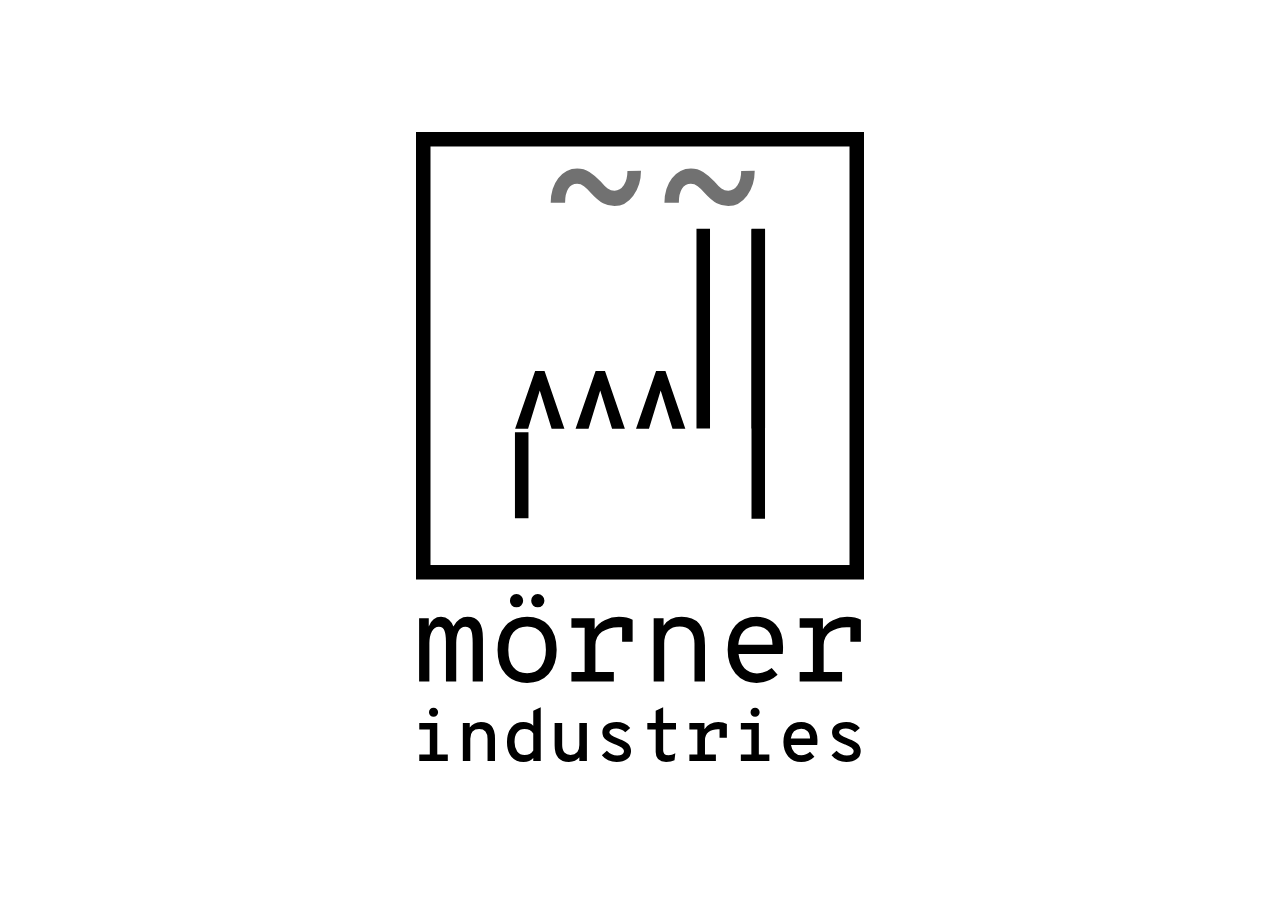
<file: index.html>
<!DOCTYPE html>
<html>
  <head>
    <title>Mörner Industries</title>
    <meta charset="utf-8" />
    <meta
      name="viewport"
      content="width=device-width, height=device-height, initial-scale=1"
    />
    <meta
      property="og:image"
      content="http://morner.industries/assets/logo-512x512.png"
    />
    <link
      rel="icon"
      type="image/png"
      sizes="32x32"
      href="assets/favicon-32x32.png"
    />
    <link
      rel="icon"
      type="image/png"
      sizes="16x16"
      href="assets/favicon-16x16.png"
    />
    <link rel="stylesheet" href="assets/app.css" />
    <link
      href="https://fonts.googleapis.com/css?family=Overpass+Mono:600"
      rel="stylesheet"
    />
  </head>
  <body
    ontouchstart="onInitialClick(event)"
    onmousedown="onInitialClick(event)"
  >
    <header onclick="onHeaderClick()">
      <img src="assets/logo.svg" alt="Mörner Industries Logotype" />
    </header>
    <nav>
      <ul>
        <li onclick="onContractingClick()">Contracting</li>
      </ul>
    </nav>
    <section></section>
    <footer>© 2017 Mörner Industries</footer>
    <script src="scripts/app.js"></script>
  </body>
</html>
</file>
<file: assets/app.css>
html {
	font-family: 'Overpass Mono', monospace;
}

body, ul {
	margin: 0;
	padding: 0;
}

body {
	/* Flex fallback for grid */
	display: flex;
	flex-direction: column;
}

body {
	height: 100vh;
	max-height: 100%;
	width: 100%;
	display: grid;
}

header {
	grid-area: header;
	padding: 30px;
}

nav {
	padding: 30px;
}

footer {
	grid-area: footer;
	padding: 10px 30px;
	align-self: end;
}

section {
	grid-area:content;
	padding: 30px;
}

body:not(.initialized) {
	grid-template-areas: "header";
	grid-template-rows: 100vh;
	grid-template-columns: 100vw;
	align-items: center;
}

body.initialized {
	animation: fade-out-in 1.5s linear;
}

/* Flex fallback */
body:not(.initialized) {
	justify-content: center;
	align-items: center;
}

body:not(.initialized) > *:not(header) {
	display: none;
}

nav {
	background: #2B2B37;
	color: #FFF;
}

/* Flex fallback */
body > section {
	flex-grow: 1;
}

body > section {
	background: #878796;
}


nav > ul {
	list-style: none;
}

nav > ul > li {
	letter-spacing: 1px;
}

footer {
	background: #2B2B37;
	color: #878796;
	/* Flex fallback */
	width: calc(100vw - 60px);
}

@media (orientation: landscape) {
	body {
		grid-template-columns: 160px auto;
		grid-template-areas:
		"header content"
		"nav content"
		"footer footer";
		grid-template-rows: minmax(100px, 200px) auto 40px;
	}

	footer {
		text-align: right;
	}

	body:not(.initialized) > header {
		justify-self: center;
	}

	body:not(.initialized) > header > img {
		height: 70vh;
	}

	body.initialized > header > img {
		width: 15vw;
		max-height: 140px;
		max-width: 100px;
	}

	nav > ul {
	}
	
	nav > ul > li:nth-child(1) {
		font-size: 12px;
		letter-spacing: 1.5px;
	}

	nav > ul > li:nth-child(2) {
		font-size: 13px;
		letter-spacing: 4px;
	}
}

@media (orientation: portrait) {
	body {
		grid-template-columns: 100vw;
		grid-template-areas:
		"header"
		"nav"
		"content"
		"footer";
		grid-template-rows: 160px 15% auto 40px;
	}
	body:not(.initialized) > header > img {
		width: 50vw;
	}
	body.initialized > header > img {
		height: 100px;
	}
	nav > ul > li:nth-child(1) {
		font-size: 10px;
	}
	nav > ul > li:nth-child(2) {
		font-size: 13px;
	}
	header, nav, footer {
		text-align: center;
	}
	section {
		overflow-wrap: break-word;
	}
}

/*
 * Animations
 */

@keyframes fade-out-in {
	from { opacity: 0; }
	to { opacity: 1; }
}
</file>
